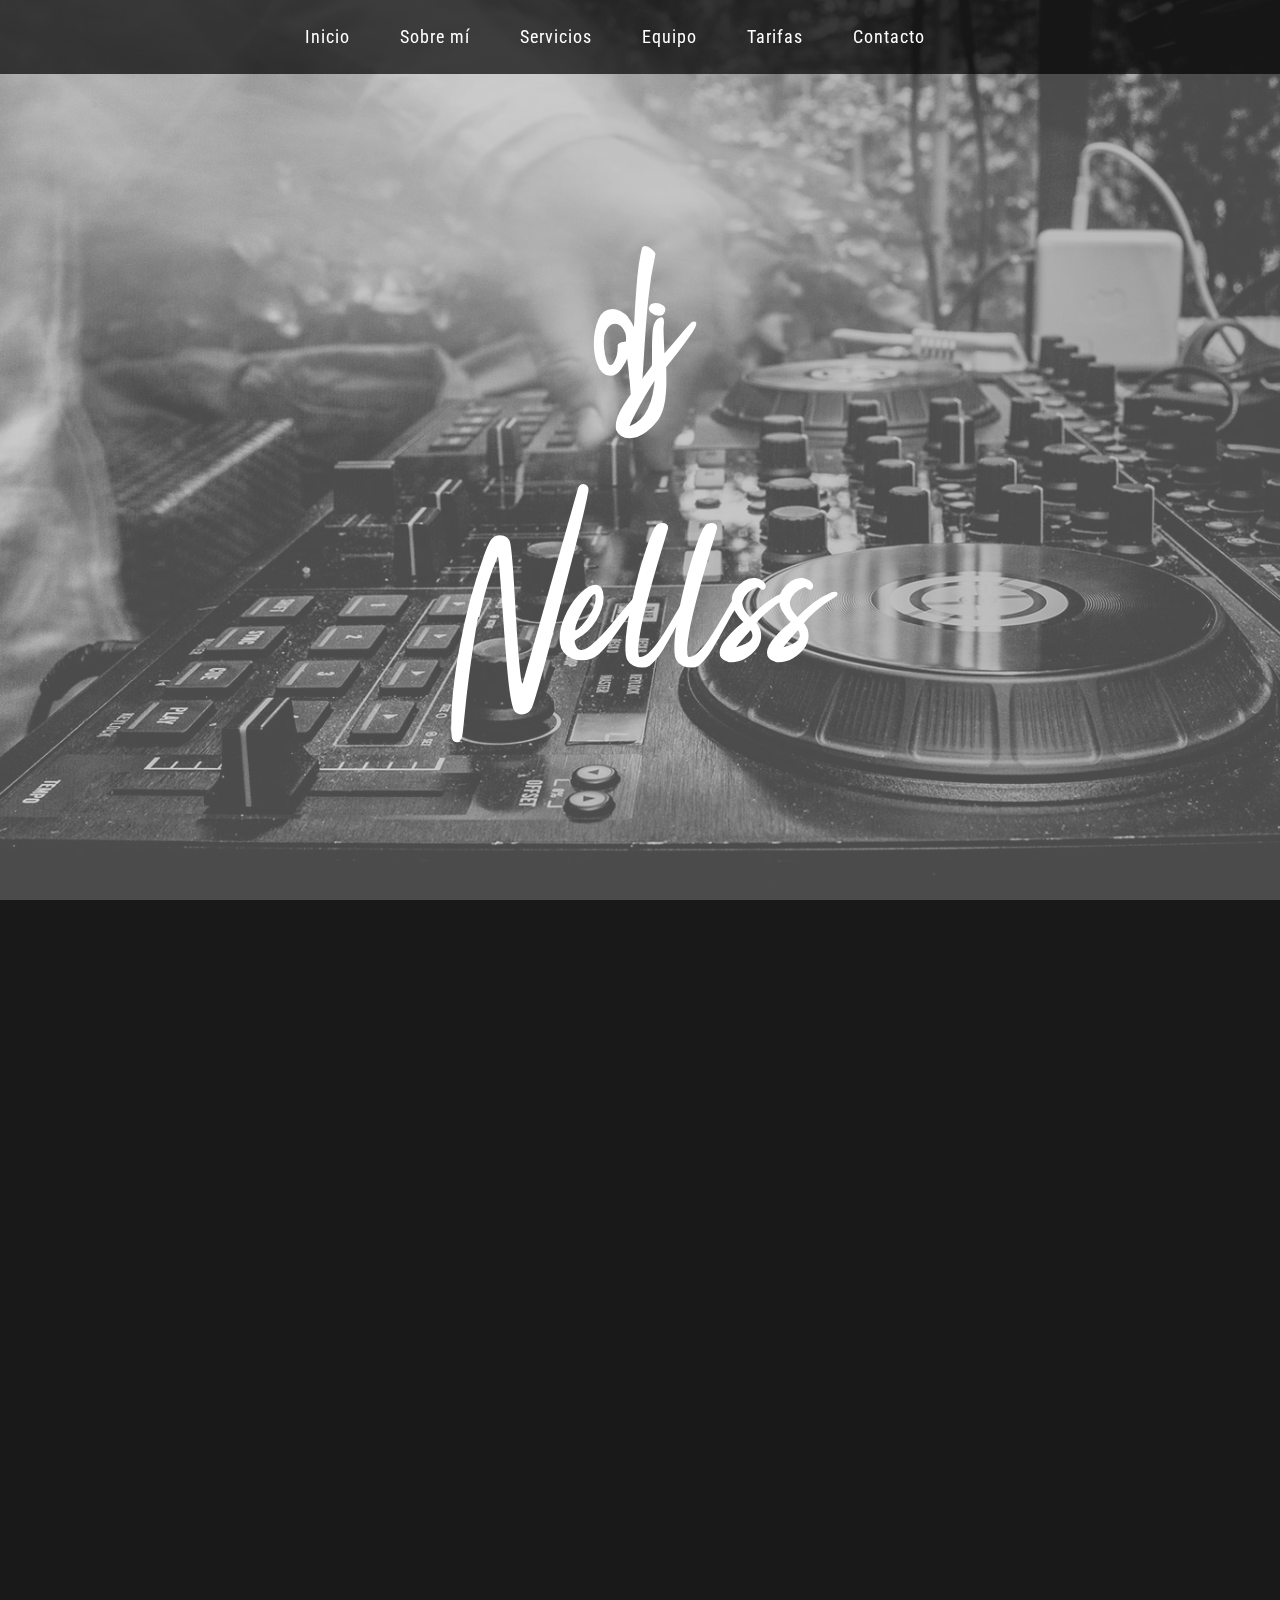
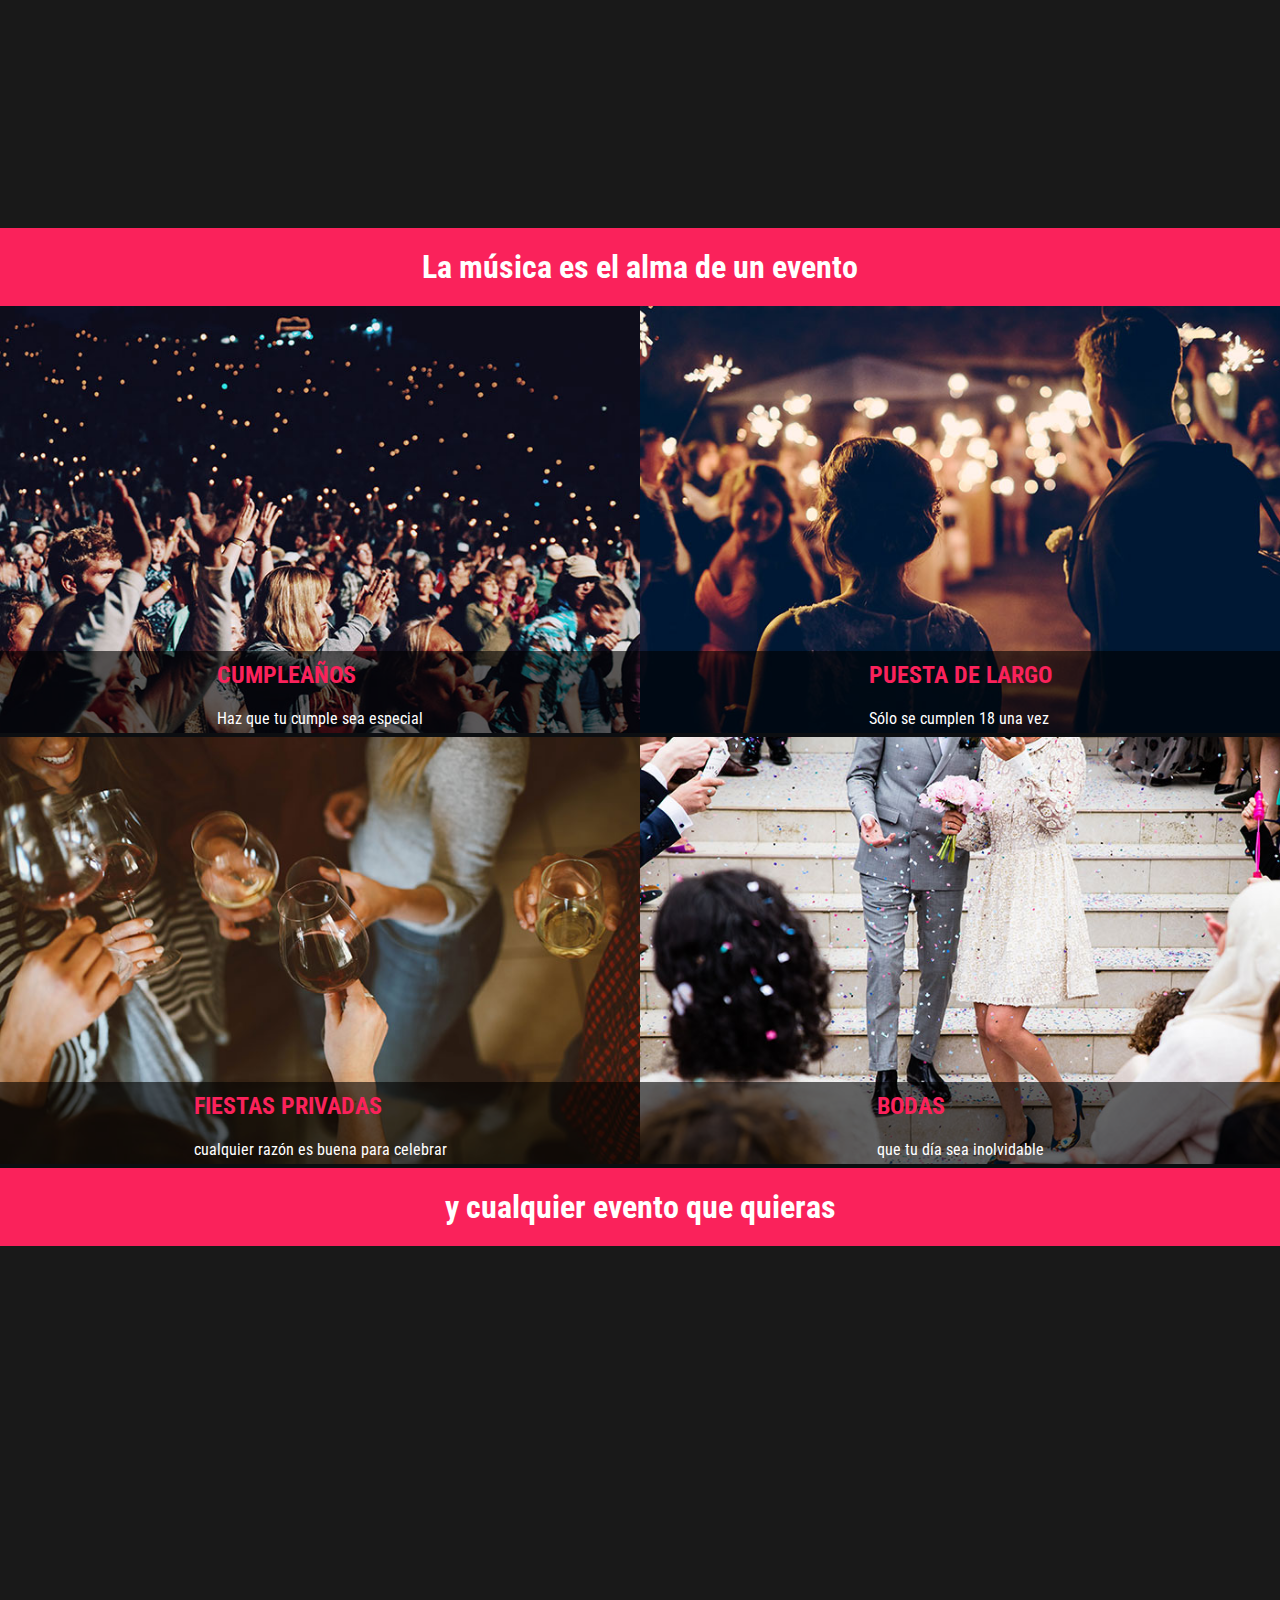
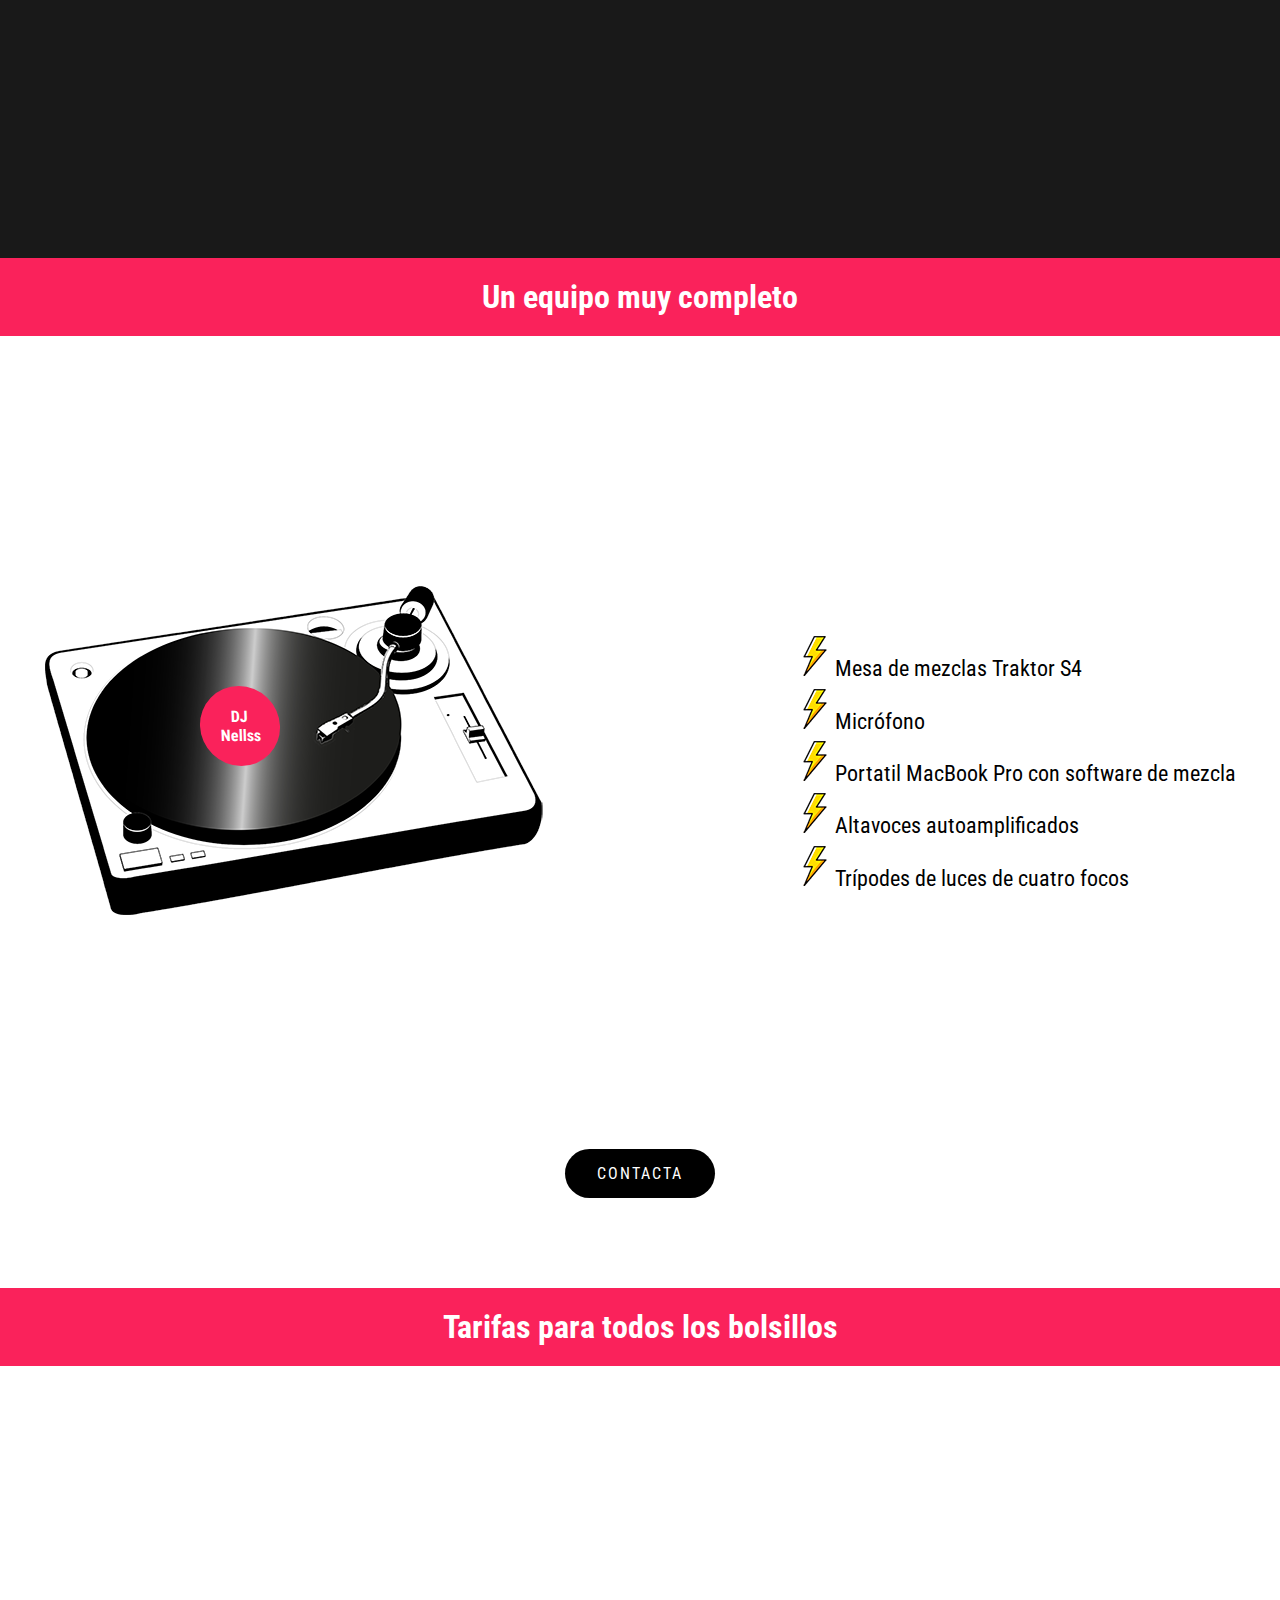
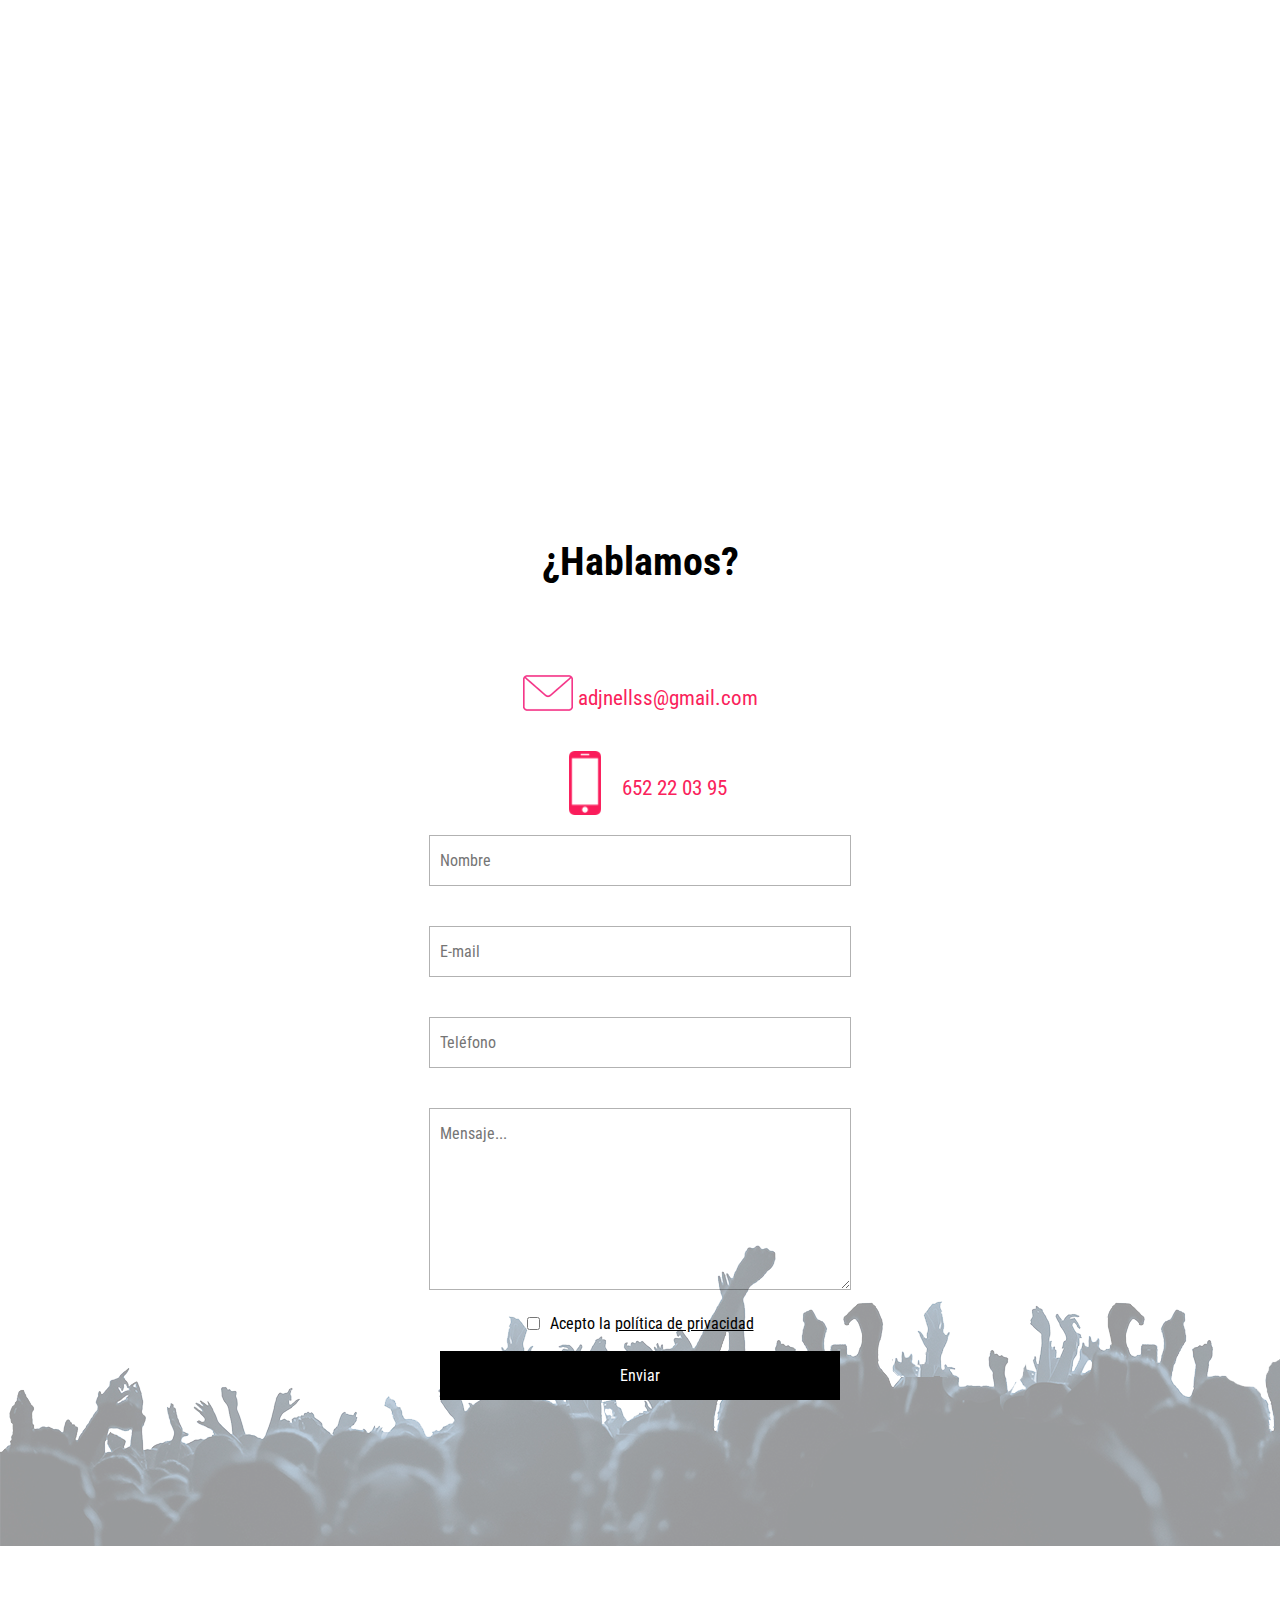
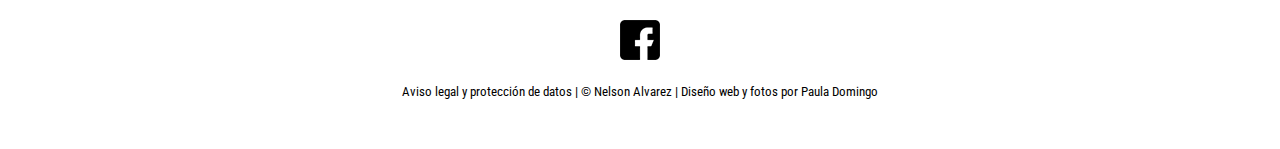
<file: index.html>
<!DOCTYPE html>
<html lang="es">

  <head>
    <title>Nelson Alvarez DJ</title>
    <meta name="description" content="Nelson Alvarez DJ">

    <!-- Codificación -->
    <meta charset="UTF-8">

    <!-- Estilos -->
    <link type="text/css" rel="stylesheet" href="css/style.css">

    <!-- Responsive -->
    <meta name="viewport" content="width=device-width, initial-scale=1, user-scalable=yes">

    <!-- Robots -->
    <meta name="robots"  content="index,follow"> 

    <!--fuentes-->
    <link href="https://fonts.googleapis.com/css?family=Playfair+Display:400,700|Roboto:400|Roboto+Condensed:400,700|Anton:400|Montserrat:400" rel="stylesheet">    

     </head>

        <body>

                <header id="barra">

                        <nav>
     
                                <ul id="menu">

                                    <li><a href="#" class="desplazar" data-nivel="#inicio">Inicio</a></li>
                                    <li><a href="#" class="desplazar" data-nivel="#bio">Sobre mí</a></li>  
                                    <li><a href="#" class="desplazar" data-nivel="#servicios">Servicios</a></li>
                                    <li><a href="#" class="desplazar" data-nivel="#exito">Equipo</a></li>
                                    <li><a href="#" class="desplazar" data-nivel="#tarifas">Tarifas</a></li>
                                    <li><a href="#" class="desplazar" data-nivel="#contacto">Contacto</a></li>
                                    <li><img id="cerrar" src="img/iconos/cerrar.png"></li>
                            
                                </ul>

                                <div class="barras"><img src="img/iconos/menu.png"></div>
                    
                        </nav>



                </header>

                  <section id="inicio">

                      <div id="cabecera" class="centrar">

                          <svg version="1.1" id="letras" xmlns="http://www.w3.org/2000/svg" xmlns:xlink="http://www.w3.org/1999/xlink" x="0px" y="0px"
                                         viewBox="0 0 500 500" style="enable-background:new 0 0 500 500;" xml:space="preserve">
                                      <style type="text/css">
                                        .st0{fill:none;}
                                        .st1{fill:#fff;stroke:white;stroke-width:2;stroke-miterlimit:10;}
                                      </style>
                                      <g>
                                        <rect x="28" y="81" class="st0" width="446" height="362"/>
                                        <path class="st1" d="M247,205c-0.9,0-1.7-0.2-2.5-0.7c-0.8-0.4-1.2-0.9-1.3-1.4c-1-13.2-2.1-24.2-3.4-32.9
                                          c-1.3,3.8-3.2,7.6-5.9,11.5c-2.6,3.8-5.5,5.7-8.7,5.7c-2.1,0-4.1-0.9-5.9-2.6c-1.8-1.7-3.2-4.1-4.3-7.3c-1.6-4.7-2.5-10.1-2.5-16.3
                                          c0-7.1,1.3-13.5,3.8-19.5c2.3-5.3,5.8-7.9,10.6-7.9c2.1,0,4.3,0.6,6.5,1.7c2.2,1.1,4.1,2.5,5.6,4.2c2.6,3.2,4.7,6.9,6.2,11.3
                                          c0.6-1.3,1.1-6.9,1.5-17c0.8-12.2,1.5-22.3,2.3-30.1c0.8-7.9,2-15.1,3.6-21.6c0.3-0.8,0.8-1.1,1.5-1.1c1.4,0,3.1,0.8,5.1,2.4
                                          c2,1.6,2.9,2.8,2.6,3.7c-2.6,11.7-4.6,24.1-5.9,37.1c-1.3,13-2.5,28.7-3.6,47c-0.9,16-1.8,26.6-2.6,31.9
                                          C249.7,204.4,248.8,205,247,205z M225.3,180.2c1.5,0,3-1.3,4.3-3.8c2-3.4,3-7.9,2.8-13.6c0-0.3,0.4-0.6,1.2-1
                                          c0.8-0.4,1.4-0.7,1.8-0.7c2.5-0.5,3.8-0.8,3.8-0.9c0.1-0.8,0.2-1.8,0.2-3c0-3.9-1.1-7.1-3.2-9.6c-2.1-2.5-4.5-3.8-7.2-3.8
                                          c-1.8,0-3.4,0.6-5,1.9c-1.6,1.3-2.9,3.2-3.9,5.7c-0.9,2.1-1.3,4.9-1.3,8.3c0,3.5,0.4,7.2,1.1,10.9c0.8,3.7,1.6,6.3,2.5,7.7
                                          C223.5,179.5,224.4,180.2,225.3,180.2z"/>
                                        <path class="st1" d="M241.2,239.2c-2.5,0-4.7-0.6-6.4-1.7c-1.8-1.1-3-2.5-3.6-4.2c-0.3-0.6-0.4-1.7-0.4-3.2c0-4.7,2-10.2,6-16.5
                                          c4-6.4,9.5-14.1,16.4-23.2c4-5.2,6.5-8.5,7.4-10c0.3-0.5,0.4-2.1,0.4-4.7v-10.4c0-9.6,0.5-16,1.5-19.3c0.9-2.9,2.3-4.7,4.2-5.3
                                          c1.5-0.9,2.3-0.1,2.3,2.5c0,1-0.1,2-0.2,2.9c-0.1,0.9-0.2,1.9-0.2,2.9c0,3.3,0.3,10.9,0.9,22.9c2.6-2.9,7.2-8.1,13.6-15.7
                                          c6.5-7.8,10.1-11.8,10.6-11.9c0.5-0.4,1.2-0.4,2.1-0.2c1,0.8-0.9,4.6-5.9,11.6c-4.9,7-11.3,15.3-19.1,24.9
                                          c0.1,2.6,0.2,6.2,0.2,10.8c0,8.6-0.6,15.5-1.8,20.8c-1.2,5.3-2.9,9.5-5.2,12.7c-2.3,3.1-5.2,6.1-8.9,8.9
                                          C250.5,237.4,245.8,239.2,241.2,239.2z M263.5,188.5c0.1-0.5-1.5,2-5,7.6c-3.5,5.5-7,11.5-10.5,17.9c-3.5,6.4-5.9,11.2-7.2,14.6
                                          c-0.3,0.8-0.5,1.4-0.8,1.8c-0.3,0.4-0.4,0.8-0.4,1c0,0.1,0.1,0.2,0.2,0.2c0.1,0,1-0.3,2.6-0.9C255.2,225.6,262.2,211.6,263.5,188.5
                                          z M265.6,137.1c-2,0-3.9-0.7-5.6-2.2c-1.7-1.4-2.1-2.9-1.2-4.4c0.9-1.3,2.3-1.9,4.3-1.9c2,0,3.8,0.6,5.4,1.7c1.6,1.1,2,2.5,1.4,4
                                          C269.3,136.2,267.8,137.1,265.6,137.1z"/>
                                        <path class="st1" d="M100,491.8c-0.8,0.6-1.6,0.8-2.5,0.8c-0.9,0-1.6-0.3-2.3-0.9c-0.6-0.6-1-1.5-1.1-2.6c-0.3-4-0.4-7.6-0.4-10.6
                                          c0-17.4,2.3-38.9,7-64.6c4.7-25.7,11.4-50.9,20.2-75.6c2.1-5.8,4-10,5.5-12.5c1.5-2.5,3.8-3.8,7-3.8c0.6,0,1.6,0.1,2.8,0.4
                                          c2.1,0.6,3.7,2.1,4.5,4.5c1.3,4.8,2.7,22.1,4.3,51.8c1.3,21.8,2.4,38.4,3.5,49.9c1.1,11.5,2.3,17.2,3.7,17.2c0.6,0,1.2-1.2,1.7-3.6
                                          l45.5-160.3c0.8-1.6,1.8-2.5,3.2-2.5c1,0,1.9,0.3,2.6,1c0.7,0.7,1,1.5,0.9,2.4c-0.4,4.5-4.1,20.7-11.1,48.5
                                          c-7,27.8-14.3,55.8-21.9,84.2c-7.6,28.3-12.3,44.6-14.1,48.8c-0.8,1.6-1.8,2.9-3.2,3.8c-1.4,0.9-2.8,1.3-4.3,1.3
                                          c-1.3,0-2.4-0.3-3.4-0.9c-1-0.6-1.8-1.3-2.3-2.2c-1.9-4.3-3.5-13.6-4.9-27.9c-1.4-14.3-2.9-33.2-4.5-56.6
                                          c-1.3-17.3-2.2-29.5-2.9-36.7c-0.7-7.2-1.4-10-2.2-8.3c-8.1,17.9-14.1,38.9-18.1,62.9c-4,24.1-7.3,49.1-9.8,75.2
                                          c-0.8,8.3-1.3,13-1.7,14.2S100.7,491.2,100,491.8z"/>
                                        <path class="st1" d="M201.3,424.2c-4.8,0-8.9-1.5-12.3-4.4c-3.4-3-5.1-7.2-5.1-12.8c0-5.4,1.4-11.3,4.2-17.7
                                          c2.8-6.4,6.3-11.9,10.5-16.7c4.2-4.8,8.2-7.7,12-8.9c1-0.3,1.8-0.4,2.3-0.4c1.9,0,3.3,0.9,4.3,2.6c1,1.7,1.5,3.9,1.5,6.7
                                          c0,5.8-1.9,12-5.8,18.6c-3.8,6.6-9.2,11.8-16.2,15.4c-1.8,1-2.5,2.2-2.1,3.6c0.9,4.9,3,7.4,6.4,7.4c3.3,0,7.1-2.1,11.5-6.4
                                          c4.8-4.4,9.5-9.5,14.3-15.2c4.7-5.7,7.5-9,8.2-9.9c5.7-6.9,9.9-11.8,12.7-14.6c2.8-2.8,4.7-3.5,5.7-2.1c0.3,0.5,0.4,0.8,0.4,0.9
                                          c0,0.5-0.6,1.4-1.9,2.6c-4.7,5.2-8.9,10.4-12.8,15.7c-3.8,5.3-6.1,8.4-6.7,9.4c-3.8,5.4-6.9,9.7-9.5,12.9c-2.5,3.2-5.1,5.9-7.7,8.3
                                          C211.4,422.6,206.7,424.2,201.3,424.2z M202.1,397.1c3.1-3.2,6-7.1,8.4-11.8c2.5-4.7,3.6-8.9,3.5-12.9c-0.1-2.3-0.7-3.4-1.7-3.4
                                          c-1.5,0-3.6,2.1-6.3,6.2c-2.7,4.2-5.2,8.8-7.5,13.8c-2.3,5-3.4,8.6-3.4,10.6c0,0.8,0.2,1.3,0.6,1.5
                                          C196.8,401.7,198.9,400.3,202.1,397.1z"/>
                                        <path class="st1" d="M252,430.3c-2.4,0-4.7-0.5-7-1.5c-2.3-1-3.9-2.6-4.9-4.7c-0.9-1.9-1.3-5-1.3-9.5c0-9.1,1.8-21.7,5.3-37.8
                                          c3.5-16.1,7.5-30.8,11.9-44c4.4-13.2,7.7-20.1,9.8-20.6c1.3-0.2,2.1-0.4,2.6-0.4c1.4,0,2.5,0.3,3.2,0.9c0.8,0.6,1,1.5,0.8,2.5
                                          l-2.8,9.6c-14.7,48-22.1,78.7-22.1,92c0,2.8,0.3,4.7,0.8,5.9c0.6,0.6,1.3,0.9,1.9,0.9c5.9,0,14-8.9,24.4-26.6
                                          c10.3-17.7,15.7-26.9,16.1-27.5c0.4-0.5,0.8-0.8,1.3-0.8c0.6,0,1.1,0.3,1.5,0.8c0.4,0.5,0.4,1.1,0.2,1.9c-0.4,1.1-2,3.9-4.7,8.3
                                          l-5.7,9.6c-0.3,0.4-1.6,2.8-4,7.4c-4.3,7.9-8,14.5-11.2,19.7c-3.2,5.2-6.7,9.3-10.5,12.5C256,429.8,254.2,430.3,252,430.3z"/>
                                        <path class="st1" d="M292.8,430.3c-2.4,0-4.7-0.5-7-1.5c-2.3-1-3.9-2.6-4.9-4.7c-0.9-1.9-1.3-5-1.3-9.5c0-9.1,1.8-21.7,5.3-37.8
                                          c3.5-16.1,7.5-30.8,11.9-44c4.4-13.2,7.7-20.1,9.8-20.6c1.3-0.2,2.1-0.4,2.6-0.4c1.4,0,2.5,0.3,3.2,0.9c0.8,0.6,1,1.5,0.8,2.5
                                          l-2.8,9.6c-14.7,48-22.1,78.7-22.1,92c0,2.8,0.3,4.7,0.8,5.9c0.6,0.6,1.3,0.9,1.9,0.9c5.9,0,14-8.9,24.4-26.6
                                          c10.3-17.7,15.7-26.9,16.1-27.5c0.4-0.5,0.8-0.8,1.3-0.8c0.6,0,1.1,0.3,1.5,0.8c0.4,0.5,0.4,1.1,0.2,1.9c-0.4,1.1-2,3.9-4.7,8.3
                                          l-5.7,9.6c-0.3,0.4-1.6,2.8-4,7.4c-4.3,7.9-8,14.5-11.2,19.7c-3.2,5.2-6.7,9.3-10.5,12.5C296.9,429.8,295,430.3,292.8,430.3z"/>
                                        <path class="st1" d="M317.3,418.7c0-3.4,2.2-7.6,6.6-12.5c4.5-4.9,8-8.3,10.3-10c2.3-1.8,3.4-2.7,3.3-2.8c-2.6-2.5-5-5.4-7-8.8
                                          c-2-3.3-3-6.6-3-9.9c0-2.6,0.8-5.2,2.5-7.7c5-6.9,10.4-10,16.1-9.3c1.8,0.3,3.5,0.9,5.1,1.9c1.6,1,2.5,2.3,2.6,3.8v0.2
                                          c0,0.6-0.2,1.1-0.6,1.4c-0.4,0.3-0.8,0.5-1.1,0.5c-0.5,0-1.1-0.3-1.7-0.9c-0.6-0.6-1.2-1-1.7-1.2c-0.5-0.3-1.2-0.2-2.1,0.2
                                          c-6.3,2.5-10.3,6.4-11.9,11.7c-0.3,1-0.4,1.8-0.4,2.3c0,2.1,0.7,4.3,2,6.3c1.3,2.1,3.1,4.3,5.4,6.7c4.2-4.4,8.8-8.6,13.9-12.5
                                          c5.1-3.9,10-6.7,14.6-8.5l2.3-0.4c1.1,0,1.7,0.3,1.7,0.8c0,0.6-0.8,1.4-2.5,2.3c-5.5,3.2-10.6,6.7-15,10.6
                                          c-4.5,3.9-8.1,7.6-10.9,11.2c2.8,3.2,4.2,6.6,4.2,10.4c0,3.7-1.2,7.1-3.6,10.4c-2.4,3.3-5.5,5.9-9.2,7.9c-3.7,2-7.3,3-10.9,3
                                          c-1.3,0-2.2-0.1-2.8-0.2C319.4,424.4,317.3,422.1,317.3,418.7z M344.7,404.4c0-2.1-0.8-4.2-2.5-6c-0.1,0.3-1.8,2.3-5.1,6
                                          c-3.5,4-6,7-7.5,8.9c-1.5,1.9-1.5,2.6-0.1,2.3C339.7,413,344.7,409.3,344.7,404.4z"/>
                                        <path class="st1" d="M356.8,418.7c0-3.4,2.2-7.6,6.6-12.5c4.5-4.9,8-8.3,10.3-10c2.3-1.8,3.4-2.7,3.3-2.8c-2.6-2.5-5-5.4-7-8.8
                                          c-2-3.3-3-6.6-3-9.9c0-2.6,0.8-5.2,2.5-7.7c5-6.9,10.4-10,16.1-9.3c1.8,0.3,3.5,0.9,5.1,1.9c1.6,1,2.5,2.3,2.6,3.8v0.2
                                          c0,0.6-0.2,1.1-0.6,1.4c-0.4,0.3-0.8,0.5-1.1,0.5c-0.5,0-1.1-0.3-1.7-0.9c-0.6-0.6-1.2-1-1.7-1.2c-0.5-0.3-1.2-0.2-2.1,0.2
                                          c-6.3,2.5-10.3,6.4-11.9,11.7c-0.3,1-0.4,1.8-0.4,2.3c0,2.1,0.7,4.3,2,6.3c1.3,2.1,3.1,4.3,5.4,6.7c4.2-4.4,8.8-8.6,13.9-12.5
                                          c5.1-3.9,10-6.7,14.6-8.5l2.3-0.4c1.1,0,1.7,0.3,1.7,0.8c0,0.6-0.8,1.4-2.5,2.3c-5.5,3.2-10.6,6.7-15,10.6
                                          c-4.5,3.9-8.1,7.6-10.9,11.2c2.8,3.2,4.2,6.6,4.2,10.4c0,3.7-1.2,7.1-3.6,10.4c-2.4,3.3-5.5,5.9-9.2,7.9c-3.7,2-7.3,3-10.9,3
                                          c-1.3,0-2.2-0.1-2.8-0.2C358.9,424.4,356.8,422.1,356.8,418.7z M384.2,404.4c0-2.1-0.8-4.2-2.5-6c-0.1,0.3-1.8,2.3-5.1,6
                                          c-3.5,4-6,7-7.5,8.9c-1.5,1.9-1.5,2.6-0.1,2.3C379.2,413,384.2,409.3,384.2,404.4z"/>
                                      </g>
                                      </svg>

                       </div>

                  </section>

                  <section id="bio" class="columna">

                    <div class="columna paddingExterior">

                      <div>

                        <img src="img/estructural/dibujo.jpg" alt="dibujo Nelson contratar DJ" class="bioVisible redonda">

                      </div>

                      <div class="columna">

                      <header>

                        <h3 class="bioVisible">¿Por qué contratar un DJ?</h3>  

                      </header>

                      <hr class="bioVisible">

                    </div>

                      <div class="bioVisible parrafoDividido">


                        <p id="firstParagraph"><span>"Sin música, la vida sería un error". </span> La música es capaz de cambiar tu estado de ánimo, y es por eso que no se debe dejar en manos de cualquiera. Llevo 17 años pinchando música en todo tipo de eventos, cuidando al detalle  cada tema, para que tu evento sea un éxito rotundo. Dispongo de una gran variedad musical: 80's, 90's, movida madrileña, pop rock español e inglés, latino, funk, disco, tech house, house, techno, y cualquier estilo que quieras.
                        </p>



                      </div>

                    </div>

                  </section>

                  <section id="galeria">

                        <div class="expandir">
                          
                            <header>
                                
                                <h5>La música es el alma de un evento</h5>

                            </header>

                        </div>


                    <div>
                    
                      
                        <div class="centrar convertirColumna">

                          <div class="btn03">
                            
                              <picture>

                                      <source media="(max-width: 799px)" srcset="img/estructural/djcumple400px.jpg">

                                      <source media="(min-width: 800px)" srcset="img/estructural/djcumple.jpg">

                                      <img src="img/estructural/djcumple.jpg" alt="dj para cumpleaños privadas">

                              </picture>

                            <div class="ovrly"></div>

                            <div class="buttons">
                              
                                <h3>Cumpleaños</h3>

                                <p>Haz que tu cumple sea especial</p>

                            </div>

                          </div>

                          <div class="btn03">
                            
                            <picture>

                                      <source media="(max-width: 799px)" srcset="img/estructural/djpuestalargo400px.jpg">

                                      <source media="(min-width: 800px)" srcset="img/estructural/djpuestalargo.jpg">

                                      <img src="img/estructural/djpuestalargo.jpg" alt="dj para puesta de largo">

                              </picture>

                            <div class="ovrly"></div>

                            <div class="buttons">
                              
                                <h3>Puesta de largo</h3>

                                <p>Sólo se cumplen 18 una vez</p>

                            </div>

                          </div>
                          

                        </div>

                        <div class="centrar convertirColumna">

                          <div class="btn03">
                            
                            <picture>

                                      <source media="(max-width: 799px)" srcset="img/estructural/djjubilacion400px.jpg">

                                      <source media="(min-width: 800px)" srcset="img/estructural/djjubilacion.jpg">

                                      <img src="img/estructural/djjubilacion.jpg" alt="dj fiestas privadas">

                              </picture>

                            <div class="ovrly"></div>

                            <div class="buttons">
                              
                                <h3>fiestas privadas</h3>

                                <p>cualquier razón es buena para celebrar</p>

                            </div>

                          </div>

                          <div class="btn03">
                            
                            <picture>

                                      <source media="(max-width: 799px)" srcset="img/estructural/djbodas400px.jpg">

                                      <source media="(min-width: 800px)" srcset="img/estructural/djbodas.jpg">

                                      <img src="img/estructural/djbodas.jpg" alt="dj bodas">

                              </picture>

                            <div class="ovrly"></div>

                            <div class="buttons">
                              
                                <h3>bodas</h3>

                                <p>que tu día sea inolvidable</p>

                            </div>

                          </div>
                          

                        </div>

       
                  </section>

                  

                  <section id="servicios">

                    <div class="centrar expandir">

                      <h5>y cualquier evento que quieras</h5>

                    </div>

                        <div class="reducido columna">

                                <div class="centrar fila">

                                  <div>
                                    
                                    <picture>

                                      <source media="(min-width: 960px)" srcset="img/estructural/manoCuadrada.jpg">

                                      <source media="(max-width: 700px)" srcset="img/estructural/manoCuadrada400px.jpg">

                                      <img src="img/estructural/manoCuadrada.jpg" alt="foto mano dj Madrid" class="serviciosVisible">

                                    </picture>

                                  </div>

                                  <div class="descripcion columna">

                                    <div class="tituloIncrustado">

                                      <header>
                                        
                                        <h2 class="fadeheaderLeft">Eventos <span>redondos</span></h2>

                                      </header>

                                    </div>

                                    

                                  </div>

                                  <div><p class="moverparrafoIzquierda fadeheaderRight">Hago todo tipo de eventos, y si no tienes lugar donde celebrarlo, lo encuentro.</p></div>
          
                                </div>

                                <div class="centrar fila">

                                  <div class="descripcion columna">

                                    <div class="tituloIncrustado">

                                    <header>
                                      
                                      <h2 class="fadeheaderRight">Variedad <span>musical</span></h2>

                                    </header>

                                    </div>

                                  
                                    
                        
                                  </div>

                                  <div><p id="moverparrafoDerecha" class="fadeheaderLeft">Cuento con una gran variedad de música para todos los gustos.</p></div>

                                  <div class="moverDerecha">

                                     <picture>

                                      <source media="(min-width: 960px)" srcset="img/estructural/mesaCuadrada.jpg">

                                      <source media="(max-width: 700px)" srcset="img/estructural/mesaCuadrada400px.jpg">

                                      <img src="img/estructural/mesaCuadrada.jpg" alt="dj todo tipo de música" class="serviciosVisible">

                                    </picture>
                                    
                                  </div>
                                  

                                </div>

                                <div class="centrar fila">

                                  <div>

                                    <picture>

                                      

                                      <source media="(min-width: 960px)" srcset="img/estructural/nelsonCuadrada.jpg">

                                      <source media="(max-width: 700px)" srcset="img/estructural/nelsonCuadrada400px.jpg">

                                      <img src="img/estructural/nelsonCuadrada.jpg" alt="de para todo tipo de eventos"  class="serviciosVisible">

                                    </picture>
                                    
                                  </div>

                                  <div class="descripcion columna">

                                    <div class="tituloIncrustado">

                                        <header>
                                          
                                          <h2 class="fadeheaderLeft">Flexibilidad</h2>

                                        </header>

                                    </div>

                                  </div> 

                                  <div><p class="moverparrafoIzquierda fadeheaderRight">Si necesitas cualquier extra para tu evento, no dudes en consultar.</p></div>                    

                                </div>

                            </div>

                  </section>


                  <article id="exito" class="columna">

                    <div class="expandir">
                      
                      <h5>Un equipo muy completo</h5>


                    </div>

                    <div class="centrar wrapperTocadiscos">

                          <div id="tocadiscos">
                            
                                <div>

                                  <img src="img/estructural/tocadiscos.png" alt="equipo dj Madrid">

                                </div>

                                <div class="discoInterior">

                                  <div class="rojo centrar">

                                      <h6>DJ <br>Nellss</h6>

                                  </div>

                                </div>

                          </div>

                              <div class="negro">
                 
                                  <ul>

                                    <li>
                                     
                                     <p>Mesa de mezclas Traktor S4</p>

                                    </li>

                                    <li>

                                      <p>Micrófono</p>
                                      
                                    </li>

                                    <li>

                                      <p>Portatil MacBook Pro con software de mezcla</p>
                                      
                                    </li>

                                    <li>

                                      <p>Altavoces autoamplificados</p>
                                      
                                    </li>

                                    <li>

                                      <p>Trípodes de luces de cuatro focos</p>
                                      
                                    </li>
                                    
                                  </ul>

                              </div>

                      </div>

                    <div class="boton bajar" data-nivel="#contacto">
                      
                      <p>contacta</p>

                    </div>



                  </article>

                  <section id="tarifas">

                    <div class="expandir centrar">
                      
                        <h5>Tarifas para todos los bolsillos</h5>

                    </div>

                    <div class="strecht">

                      <div class="precio precioVisible">

                      <div>

                        <header>
                            
                            <h2>discoteca basica</h2>

                        </header>

                      </div>

                      <div class="interiorPrecio">

                         <p class="paddingIzquierdo">Si ya dispones de equipo de sonido<br>
                          y sólo necesitas un DJ para tu evento<br>
                        consigue el mejor precio.<br>
                      El precio incluye 5 horas de sesión.</p>

                        </div>

                        <div class="centrar precioColor uno">

                          <p >200 euros</p>

                        </div>

                        

                    </div>

                    <div class="precio precioVisible">

                      <div>

                        <header>
                            
                            <h2>discoteca movil</h2>

                        </header>

                      </div>

                      <div class="interiorPrecio">

                          <ul>
                            <li>
                           
                            <p>Alquiler de equipo</p>

                            </li>

                          <li>
                           
                           <p>1 Mesa de mezclas Traktor S4</p>

                          </li>

                          <li>

                            <p>Portatil MacBook Pro</p>
                            
                          </li>

                          <li>

                            <p>2 Altavoces autoamplificados</p>
                            
                          </li>

                          <li>

                            <p>1 juego de luces con cuatro focos</p>
                            
                          </li>

                           <li>

                            <p>Transporte (100kms), montaje, desmontaje</p>
                            
                          </li>

                           <li>

                            <p>Sesión DJ de 3 horas</p>
                            
                          </li>
                          
                        </ul>

                        </div>

                        <div class="centrar precioColor dos">

                          <p >345 euros</p>

                        </div>

                        

                    </div>



                    <div class="precio precioVisible">

                     <div>
                      
                        <header>
                            
                            <h2>discoteca <span>premium</span></h2>

                        </header>

                      </div>

                       <div class="interiorPrecio">

                          <ul>

                            <li>
                           
                            <p>Alquiler de equipo</p>

                            </li>

                          <li>
                           
                           <p>1 Mesa de mezclas Traktor S4</p>

                          </li>

                          <li>

                            <p>Portatil MacBook Pro</p>
                            
                          </li>

                          <li>

                            <p>2 Altavoces autoamplificados o más</p>
                            
                          </li>

                          
                          <li>

                            <p>2 Trípodes de luces de cuatro focos</p>
                            
                          </li>

                           <li>

                            <p>Transporte en la Comunidad de Madrid,<br> montaje, desmontaje</p>
                            
                          </li>

                           <li>

                            <p>Sesión DJ sin límite horario</p>
                            
                          </li>
                          
                        </ul>

                         </div>

                        <div class="centrar precioColor tres">

                          <p>645 euros</p>

                        </div>

                       

                    </div>
                    

                    </div>



                  </section>
                    
                    

                  <section id="contacto">

                          <div class="columna">

                            <header>
                              
                                <h3>¿Hablamos?</h3>

                            </header>

                      

                                <div class="centrar">

                                  <img src="img/iconos/mail.png" alt="sobre decorativo" id="imagenEmail">

                                  <a href="mailto:adjnellss@gmail.com" class="contactar"><p>adjnellss@gmail.com</p></a>

                                </div>

                          </div>


                          <div class="centrar">

                            <img src="img/iconos/phone.png" alt="sobre decorativo" id="mobile">

                            <a href="tel:652 22 03 95" class="contactar"><p>652 22 03 95</p></a></div>       
                 
                          </div>

                    

                          <div class="columna" id="altura">

                          <div class="columna">

                            <form method="post" id="formulario" action="enviatres.php" onsubmit="return validacion()">
                        
                               <input type="text" name="nombre" placeholder="Nombre" id="campoNombre">

                              <br>

                              <input type="text" name="email" placeholder="E-mail" id="campoEmail">

                              <br>

                              <input type="text" name="telefono" placeholder="Teléfono" id="campoTelefono">

                              <br>

                              <textarea name="mensaje" placeholder="Mensaje..." id="campoMensaje"></textarea>

                               <br>

                              <div class="centrar">

                              <input type="checkbox" id="aprobar" name="aceptar">

                              <label for="aceptar">Acepto la <a id="checkPolitica" href="politica/politicadatos.html" target="_blank">política de privacidad</a></label>

                              </div>

                               <br>

                              <input type="submit" id="submit" name="submit" class="botonDos" value="Enviar">

                              

                        
                            </form>

                        </div>
                        
                        <div id="publico">

                        <img  src="img/estructural/publicoAzul.png">

                        </div>

                    </div>
             
                  </section>

                  <footer class="columna">

                    <div id="facebook">
                       
                       <a href="https://www.facebook.com/djnellss/" target="_blank"><img src="img/iconos/facebook.png"></a>

                    </div>

                        <div>

                           <div class="columna">

                            <div id="politica"><small><a href="politica/politicadatos.html" target="_blank"><p>Aviso legal y protección de datos</a> | &#169; Nelson Alvarez | Diseño web y fotos por Paula Domingo</p></small></div>

                          
                        </div>

                        
            
                  </footer>

                  <div id="alerta">
                      <div id="mensaje"><p>Espacio para mensajes</p></div>
                  </div>


      </body>

        <script type="text/javascript" src="js/jquery-3.2.1.min.js"></script>
        <script type="text/javascript" src="js/jquery-ui.min.js"></script>
        <script type="text/javascript" src="js/jquery.js"></script>
        <script type="text/javascript" src="js/jquery.splitflap.js"></script>
        <script type="text/javascript" src="js/scripts.js"></script>


        </body>

    </html>
</file>
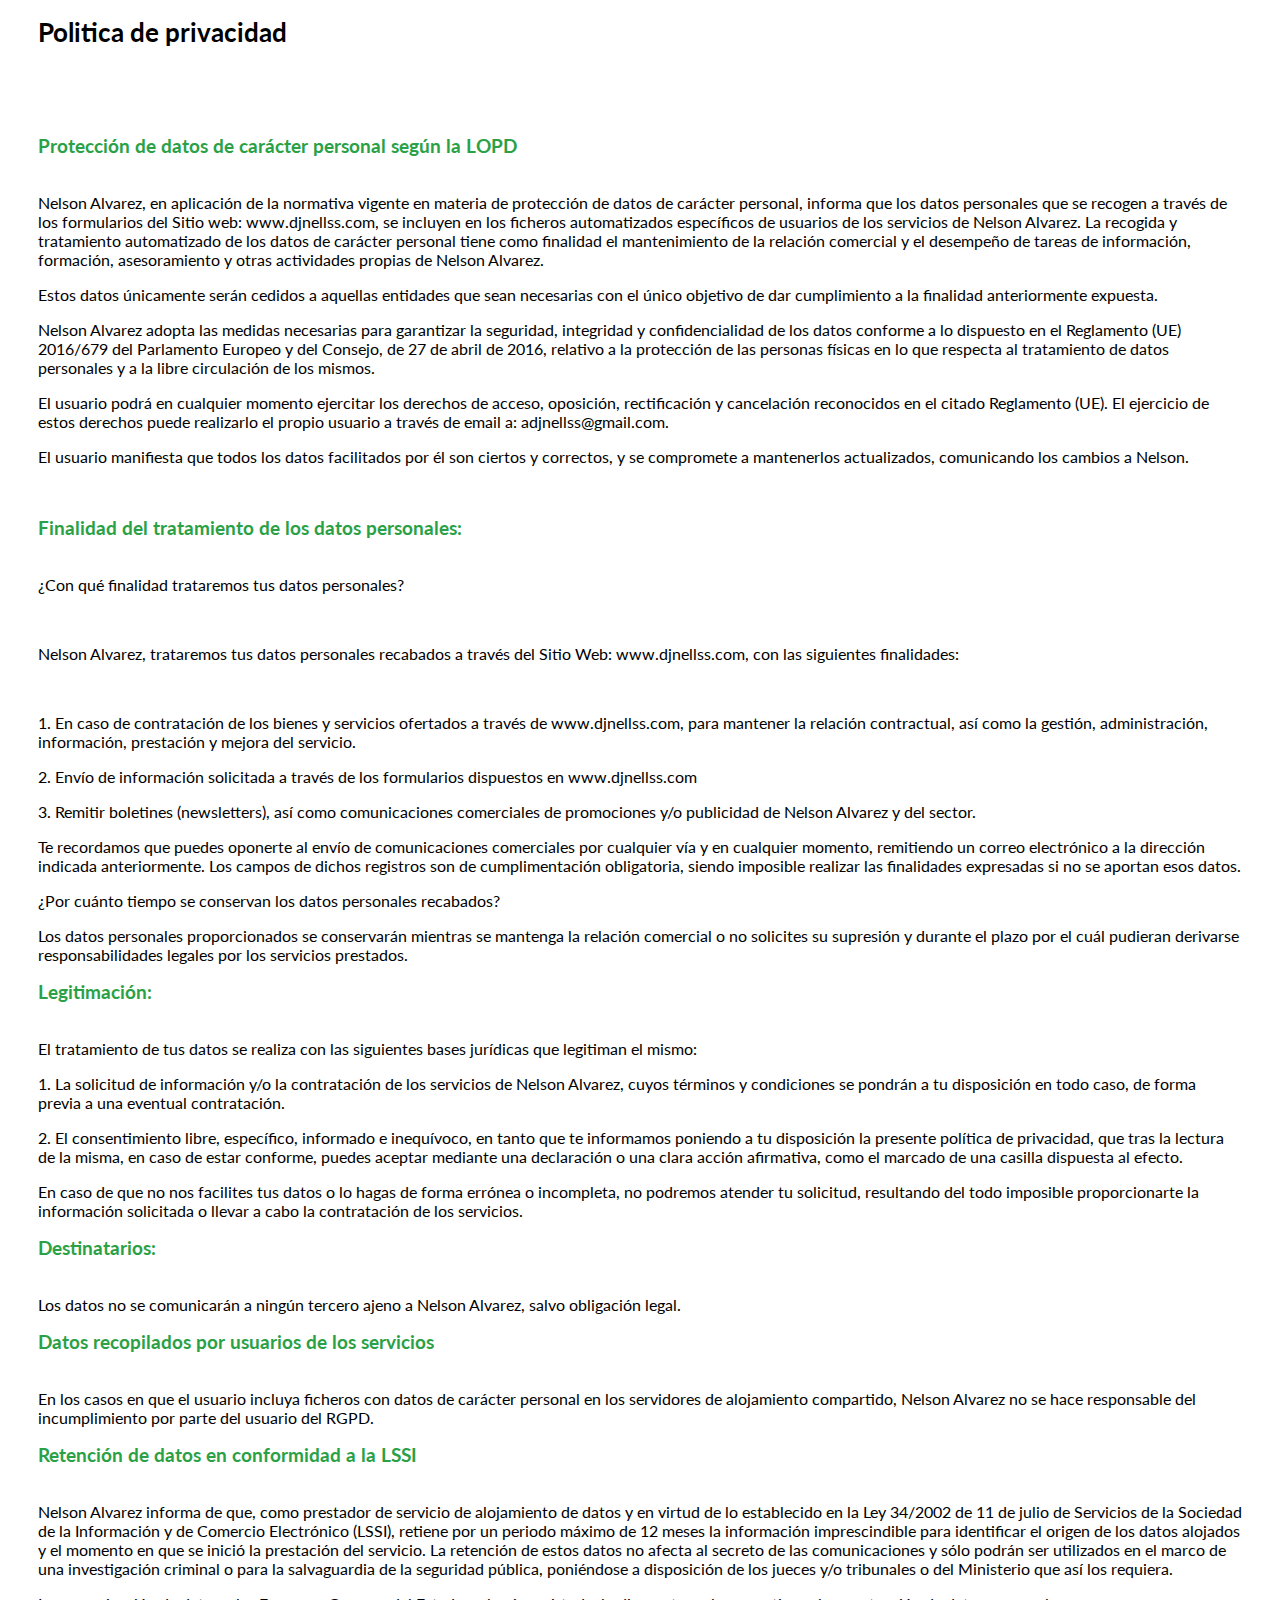
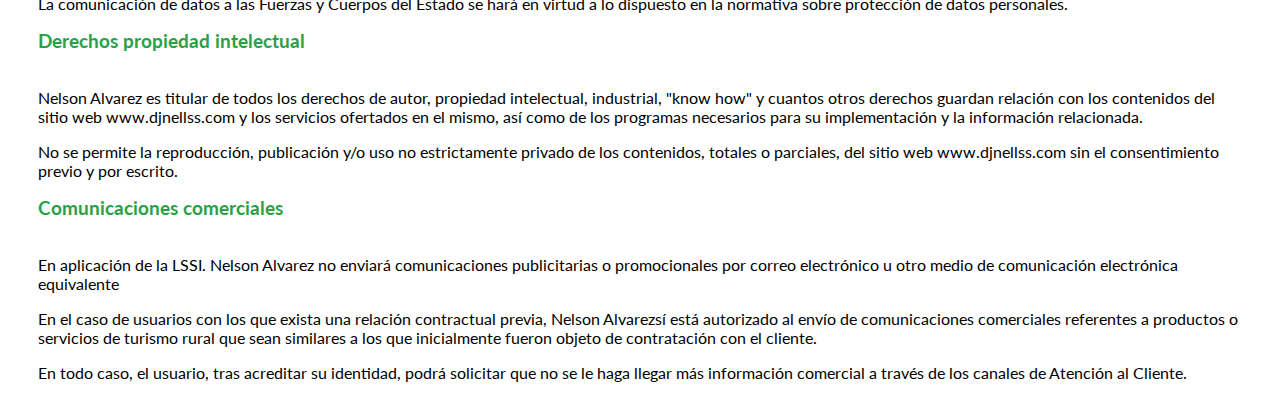
<file: politica/politicadatos.html>
<!DOCTYPE html>
<html lang="es">



<head>
    <title> Politica de privacidad</title>
    <meta name="description" content="Una gelaría del entorno">

    <!-- Codificación -->
    <meta charset="UTF-8">

    <!-- Responsive -->
    <meta name="viewport" content="width=device-width, initial-scale=1, user-scalable=yes">

    <link href="https://fonts.googleapis.com/css?family=Lato:400,700" rel="stylesheet"> 

    <!-- Robots -->
    <meta name="robots"  content="index,follow"> 

	    <style type="text/css">

	    p, h1, h2 {

	    	font-family: 'Lato', sans-serif;
	    	padding-left: 30px;
	    	padding-right: 30px;
	    }


	    p {
	    	
	    	font-size: 1em;
	    	
	    }

	    h1 {

	    	font-size: 1.6em;
	    	padding-bottom: 70px;
	    }

	    h2 {

	    	font-size: 1.2em;
	    	color: #2aa146;
	    	padding-bottom: 20px;

	    }

	    </style>
	  

</head>

<body>

	<header>
		
		<h1>Politica de privacidad</h1>

	</header>

	<h2>Protección de datos de carácter personal según la LOPD</h2>

			<p>Nelson Alvarez, en aplicación de la normativa vigente en materia de protección de datos de carácter
		personal, informa que los datos personales que se recogen a través de los formularios del Sitio web: www.djnellss.com, se incluyen en los ficheros automatizados específicos de usuarios de los servicios
		de Nelson Alvarez.
		La recogida y tratamiento automatizado de los datos de carácter personal tiene como finalidad el mantenimiento de la
		relación comercial y el desempeño de tareas de información, formación, asesoramiento y otras actividades propias de
		Nelson Alvarez.</p>
		<p>Estos datos únicamente serán cedidos a aquellas entidades que sean necesarias con el único objetivo de dar
		cumplimiento a la finalidad anteriormente expuesta.</p>
		<p>Nelson Alvarez adopta las medidas necesarias para garantizar la seguridad, integridad y
		confidencialidad de los datos conforme a lo dispuesto en el Reglamento (UE) 2016/679 del Parlamento Europeo y del
		Consejo, de 27 de abril de 2016, relativo a la protección de las personas físicas en lo que respecta al tratamiento de datos
		personales y a la libre circulación de los mismos.</p>
		<p>El usuario podrá en cualquier momento ejercitar los derechos de acceso, oposición, rectificación y cancelación
		reconocidos en el citado Reglamento (UE). El ejercicio de estos derechos puede realizarlo el propio usuario a través de
		email a: adjnellss@gmail.com. </p>
		<p>El usuario manifiesta que todos los datos facilitados por él son ciertos y correctos, y se compromete a mantenerlos
		actualizados, comunicando los cambios a Nelson.</p><br>

		<h2>Finalidad del tratamiento de los datos personales:</h2>

		<p>¿Con qué finalidad trataremos tus datos personales?</p><br>

		<p>Nelson Alvarez, trataremos tus datos personales recabados a través del Sitio Web:
		www.djnellss.com, con las siguientes finalidades:</p><br>

		<p>1. En caso de contratación de los bienes y servicios ofertados a través de www.djnellss.com, para
		mantener la relación contractual, así como la gestión, administración, información, prestación y mejora del
		servicio.</p>
		<p>2. Envío de información solicitada a través de los formularios dispuestos en www.djnellss.com</p>
		<p>3. Remitir boletines (newsletters), así como comunicaciones comerciales de promociones y/o publicidad de
		Nelson Alvarez y del sector.</p>

		<p>Te recordamos que puedes oponerte al envío de comunicaciones comerciales por cualquier vía y en cualquier momento,
		remitiendo un correo electrónico a la dirección indicada anteriormente.
		Los campos de dichos registros son de cumplimentación obligatoria, siendo imposible realizar las finalidades expresadas si
		no se aportan esos datos.</p>

		<p>¿Por cuánto tiempo se conservan los datos personales recabados?</p>

		<p>Los datos personales proporcionados se conservarán mientras se mantenga la relación comercial o no solicites su
		supresión y durante el plazo por el cuál pudieran derivarse responsabilidades legales por los servicios prestados.</p>

		<h2>Legitimación:</h2>

		<p>El tratamiento de tus datos se realiza con las siguientes bases jurídicas que legitiman el mismo:</p>

		<p>1. La solicitud de información y/o la contratación de los servicios de Nelson Alvarez, cuyos
		términos y condiciones se pondrán a tu disposición en todo caso, de forma previa a una eventual contratación.</p>

		<p>2. El consentimiento libre, específico, informado e inequívoco, en tanto que te informamos poniendo a tu
		disposición la presente política de privacidad, que tras la lectura de la misma, en caso de estar conforme, puedes
		aceptar mediante una declaración o una clara acción afirmativa, como el marcado de una casilla dispuesta al
		efecto.	</p>

		<p>En caso de que no nos facilites tus datos o lo hagas de forma errónea o incompleta, no podremos atender tu solicitud,
		resultando del todo imposible proporcionarte la información solicitada o llevar a cabo la contratación de los servicios.</p>

		<h2>Destinatarios:</h2>

		<p>Los datos no se comunicarán a ningún tercero ajeno a Nelson Alvarez, salvo obligación legal.</p>

		<h2>Datos recopilados por usuarios de los servicios</h2>

		<p>En los casos en que el usuario incluya ficheros con datos de carácter personal en los servidores de alojamiento
		compartido, Nelson Alvarez no se hace responsable del incumplimiento por parte del
		usuario del RGPD.</p>

		<h2>Retención de datos en conformidad a la LSSI</h2>

		<p>Nelson Alvarez informa de que, como prestador de servicio de alojamiento de datos y en
		virtud de lo establecido en la Ley 34/2002 de 11 de julio de Servicios de la Sociedad de la Información y de Comercio
		Electrónico (LSSI), retiene por un periodo máximo de 12 meses la información imprescindible para identificar el origen de
		los datos alojados y el momento en que se inició la prestación del servicio. La retención de estos datos no afecta al
		secreto de las comunicaciones y sólo podrán ser utilizados en el marco de una 	investigación criminal o para la
		salvaguardia de la seguridad pública, poniéndose a disposición de los jueces y/o tribunales o del Ministerio que así los
		requiera.</p>

		<p>La comunicación de datos a las Fuerzas y Cuerpos del Estado se hará en virtud a lo dispuesto en la normativa sobre
		protección de datos personales.</p>

		<h2>Derechos propiedad intelectual</h2>

		<p>Nelson Alvarez es titular de todos los derechos de autor, propiedad intelectual, industrial,
		"know how" y cuantos otros derechos guardan relación con los contenidos del sitio web www.djnellss.com y los
		servicios ofertados en el mismo, así como de los programas necesarios para su implementación y la información
		relacionada.</p>

		<p>No se permite la reproducción, publicación y/o uso no estrictamente privado de los contenidos, totales o parciales, del
		sitio web www.djnellss.com sin el consentimiento previo y por escrito.</p>

		<h2>Comunicaciones comerciales</h2>

		<p>En aplicación de la LSSI. Nelson Alvarez no enviará comunicaciones publicitarias o promocionales
		por correo electrónico u otro medio de comunicación electrónica equivalente</p>

		<p>En el caso de usuarios con los que exista una relación contractual previa, Nelson Alvarezsí está
		autorizado al envío de comunicaciones comerciales referentes a productos o servicios de
		turismo rural que sean similares a los que inicialmente fueron objeto de contratación con el cliente.</p>

		<p>En todo caso, el usuario, tras acreditar su identidad, podrá solicitar que no se le haga llegar más información comercial a
		través de los canales de Atención al Cliente.</p>
		

			



		</body>
		</html>
</file>
<file: css/style.css>
* {
	
	margin: 0;
	padding: 0;
}

html, body {

	overflow-x: hidden;
}


.paddingExterior {

	padding-left: 250px;
	padding-right: 250px;
}

.centrar {

	display: flex;
	justify-content: center;
	align-items: center;

}


.columna {

	display: flex;
	justify-content: center;
	align-items: center;
	flex-direction: column;
}

.align-center {

	text-align: center;
}

.fila {

	display: flex;
	flex-flow: row nowrap;
}

hr {

    width: 70px;
    border-bottom: 3px solid var(--color-rojo);
    border-top: 0;
   	margin-top: 60px;
   	margin-bottom: 60px;


}

.boton {

	text-align: center;
	margin-top: 80px;
    padding: 15px;
    text-transform: uppercase;
    font-size: 1em;
    letter-spacing: 2px;
    width: 120px;
    text-align: center;
    background-color: black;
    font-family: 'Roboto', sans-serif;
    text-decoration: none;
    cursor: pointer;
    transition: all .4s ease-out;
    -webkit-transition: all .4s ease-out;
	-moz-transition: all .4s ease-out;
	-o-transition: all .4s ease-out;
	-ms-transition: all .4s ease-out;

    margin-bottom: 90px;
    color: white;
    border-radius: 30px;
}


.boton:hover {

	letter-spacing: 3px;
	background-color: rgba(0,0,0,.8);

}

/*------colores------*/

:root {

	--color-grisAzulClaro: rgb(32, 35, 44);
	--color-rojo: rgb(250, 34, 91);

}

/*-----fuentes-----*/

h1, h2 {

	color: white;
	font-family: 'Roboto Condensed', sans-serif;

}

h1, h2, h3, h4 {

	color: white;
}

h3, h4, h5, h6 {

	font-family: 'Roboto Condensed', sans-serif;
}

h1 {

	font-size: 5em;
	text-align: center;
	background-color: red;
	padding: 40px;

} 

h2 {

	font-size: 2em;
}

h3 {

	font-size: 3em;
	
}

h4 {

	font-size: .7em;
	letter-spacing: 1px;
}

h5 {

	color: rgb(255,255,255);
	font-size: 2em;

}

p {

	font-family: 'Roboto Condensed', sans-serif;
}


/*-----barra navegación-----*/


.barras {
    
    display: none;
    padding-top: 10px;
    cursor: pointer;
    position: fixed;
    z-index: 999;
    top: 0px;
    right: 20px;
   
}

nav {
 
    z-index: 9999;
	
}


nav a:hover {

	text-decoration: none;
	transition: all .4s ease-in-out;
	-webkit-transition: all .4s ease-in-out;
	-moz-transition: all .4s ease-in-out;
	-o-transition: all .4s ease-in-out;
	-ms-transition: all .4s ease-in-out;

	color: var(--color-rojo);
}


#menu {

	display: flex;
	display: -webkit-flex;
	display: -ms-flexbox;
	flex-direction: row;
	justify-content: center;
	align-items: center;
	width: 100%;
	position: fixed;
	z-index: 999;
	transition: all .6s;
	-webkit-transition: all .6s;
	-moz-transition: all .6s;
	-o-transition: all .6s;
	-ms-transition: all .6s;
	background-color: rgba(0,0,0,.7);
}

#cerrar {

	width: 20px;
	height: 20px;
	padding-top: 20px;
	opacity: 0;
}

#menu.oculto {
	transform: translateY(-100%);
	-webkit-transform: translateY(-100%);
	-moz-transform: translateY(-100%);
	-o-transform: translateY(-100%);
	-ms-transform: translateY(-100%);
}


nav li {
	
	list-style: none;
	padding: 15px;
	
}


nav a {

    color: rgb(255,255,255);
    list-style: none;
    text-decoration: none;
    font-family: 'Roboto Condensed', serif;
    letter-spacing: 1px;
    font-size: 1.1em;
   	padding: 10px;


}

a {

	text-decoration: none;
	color: black;
}

/*------cabecera------*/

#cabecera {

	height: 100vh;
	position: relative;
	background-color: transparent;

}

#cabecera:after {

	content: "";
	background: linear-gradient(90deg, rgba(0,0,0,.2), rgba(0,0,0,.4)), url(../img/background/mesaDos.jpg) no-repeat fixed center / cover;
	position: absolute;
	top: 0;
	left: 0;
	bottom: 0;
  	right: 0;
  	z-index: -1;
  	opacity: .7;
}

#letras {

	width: 600px;

}

path {

	stroke: 2;
	fill: #fff;
	stroke-dasharray: 884;
	opacity: 10;
	animation: animate 1.5s cubic-bezier(.83,.4,.78,.74)
}

@keyframes animate {

	0% {

		opacity: 1;
		fill: none;
		stroke-dashoffset: 884;

	}

	30% {

		opacity: 1;
		fill: none;
		stroke-dashoffset: 884;

	}


	90% {

		fill: rgba(255,255,255,0);
	}

	100% {

		opacity: 10;
		fill: rgba(255,255,255,1);
		stroke-dashoffset: 0 ;
	}
}

/*----cabeceraAnimaciones-----*/

.visible {

	opacity: 0;
	transform: scale(0.6);
	-webkit-transform: scale(0.6);
	-moz-transform: scale(0.6);
	-o-transform: scale(0.6);
	-ms-transform: scale(0.6);

	transition: all 1.5s ease;
	-webkit-transition: all 1.5s ease;
	-moz-transition: all 1.5s ease;
	-o-transition: all 1.5s ease;
	-ms-transition: all 1.5s ease;

}

.visible.revelar {

	opacity: 1;
	transform: scale(1);
	-webkit-transform: scale(1);
	-moz-transform: scale(1);
	-o-transform: scale(1);
	-ms-transform: scale(1);


}

/*------bio------*/

#bio {

	padding-top: 100px;
	padding-bottom: 100px;
	background-color: rgba(0,0,0,.9);
}

#bio p {

	
	font-size: 1.3em;
	line-height: 1.8;
	color: rgb(118, 133, 165);
	text-align: justify;
	padding: 70px;
	
}

#bio h3 {

	color: white;
	font-size: 2em;
}

#bio p span {

	font-style: italic;
}

.parrafoDividido {

	display: flex;
	flex-flow: row nowrap;
	align-items: baseline;
	justify-content: center;

}

.mayuscula {

	text-transform: uppercase;
	padding-bottom: 70px;

}

.bioVisible {

	opacity: 0;
	transform: scale(.6);
	-webkit-transform: scale(.6);
	-moz-transform: scale(.6);
	-o-transform: scale(.6);
	-ms-transform: scale(.6);

	transition: all .9s ease-out;
	-webkit-transition: all .9s ease-out;
	-moz-transition: all .9s ease-out;
	-o-transition: all .9s ease-out;
	-ms-transition: all .9s ease-out;
}

.bioVisible.ver {

	opacity: 1;
	transform: scale(1);
	-webkit-transform: scale(1);
	-moz-transform: scale(1);
	-o-transform: scale(1);
	-ms-transform: scale(1);


}

.redonda {

	border-radius: 50%;
	margin-bottom: 50px;
	
}

/*------galeria-------*/

.btn03 {
    width: 100%;
    overflow: hidden;
    position: relative;
}

.btn03 img {
    position: relative;
    width: 100%;
    top: 0;
    left: 0;
}
.btn03 .ovrly {
    background: rgba(0, 0, 0, .6);
    height: 100%;
    left: 0;
    top: 80%;
    width: 100%;
    position: absolute;
    -webkit-transition: all 0.5s;
    -moz-transition: all 0.5s;
    -o-transition: all 0.5s;
    -ms-transition: all 0.5s;
    transition: all 0.5s;
}
.btn03 .buttons {
    position: absolute;
    bottom: 10%;
    left: 50%;
     transition: all 0.5s;
    -webkit-transition: all 0.5s;
    -moz-transition: all 0.5s;
    -o-transition: all 0.5s;
    -ms-transition: all 0.5s;
   
    -webkit-transform: translate(-50%, 50%);
    -moz-transform: translate(-50%, 50%);
    -ms-transform: translate(-50%, 50%);
    -o-transform: translate(-50%, 50%);
    transform: translate(-50%, 50%);
}

.btn03:hover .buttons {
    bottom: 50%;
}
.btn03:hover .ovrly {
    top: 0;
}

#galeria {

	background-color: var(--color-grisAzulClaro);
}

#galeria h3 {

	font-size: 2em;
	text-transform: uppercase;
	color: var(--color-rojo);
}

#galeria h2 {

	font-size: 3em;
	padding-left: 250px;
}

#galeria hr {

	border-bottom: 3px solid var(--color-rojo);
	width: 100px;
	margin-left: 250px;

}

#galeria p {

	font-family: 'Roboto Condensed', sans-serif;
	color: white;
	padding-top: 20px;
	font-size: 1.4em;
}

/*-----servicios-----*/

#servicios {

	background-color: rgba(0,0,0,.9);

}

.reducido {

padding-top: 100px;
	
} 

.expandir {

	width: 100%;
	background-color: var(--color-rojo);
	padding-top: 20px;
	padding-bottom: 20px;
	text-align: center;
}

.fila .descripcion {

	background-color: white;
	height: 100%;

}

.fila {

	height: 100%;
	padding-top: 100px;
	padding-bottom: 100px;
	position: relative;
}

.fila img {

	width: 100%;	
}

.fila .tituloIncrustado {

	position: absolute;
	bottom: 55%;
	left: 35%;
	z-index: 10;
}


.descripcion h2 {

	font-size: 2.5em;
	background-color: rgba(255,255,255,.8);
	color: black;


}

.descripcion h2, #servicios p {

	text-align: center;
	padding: 20px;
	
	
} 

#servicios p {

	font-size: 1.4em;
	color: white;
	
}

/*----animacion servicios----*/

.serviciosVisible {

	opacity: 0;
	transform: scale(0.5);
	-webkit-transform: scale(0.5);
	-moz-transform: scale(0.5);
	-o-transform: scale(0.5);
	-ms-transform: scale(0.5);

	transition: all 1s cubic-bezier(.14,.76,.45,1.18);
	-moz-transition: all 1s cubic-bezier(.14,.76,.45,1.18);
	-webkit-transition: all 1s cubic-bezier(.14,.76,.45,1.18);
	-ms-transition: all 1s cubic-bezier(.14,.76,.45,1.18);
	-o-transition: all 1s cubic-bezier(.14,.76,.45,1.18);;
}

.serviciosVisible.fadeScale {

	opacity: 1;
	transform: scale(1);
	-webkit-transform: scale(1);
	-moz-transform: scale(1);
	-o-transform: scale(1);
	-ms-transform: scale(1);

}

.fadeheaderLeft {

	opacity: 0;
	transform: translateX(60px);
	-webkit-transform: translateX(60px);
	-moz-transform: translateX(60px);
	-o-transform: translateX(60px);
	-ms-transform: translateX(60px);
	transition: all 1s cubic-bezier(.14,.76,.45,1.18);
	-webkit-transition: all 1s cubic-bezier(.14,.76,.45,1.18);
	-moz-transition: all 1s cubic-bezier(.14,.76,.45,1.18);
	-o-transition: all 1s cubic-bezier(.14,.76,.45,1.18);
	-ms-transition: all 1s cubic-bezier(.14,.76,.45,1.18);
}

.fadeheaderLeft.fadeLeft {

	opacity: 1;
	transform: translateX(0px);
	-webkit-transform: translateX(0px);
	-moz-transform: translateX(0px);
	-o-transform: translateX(0px);
	-ms-transform: translateX(0px);
}

.fadeheaderRight {

	opacity: 0;
	transform: translateX(-60px);
	-webkit-transform: translateX(-60px);
	-moz-transform: translateX(-60px);
	-o-transform: translateX(-60px);
	-ms-transform: translateX(-60px);
	transition: all 1s cubic-bezier(.14,.76,.45,1.18);
	-webkit-transition: all 1s cubic-bezier(.14,.76,.45,1.18);
	-moz-transition: all 1s cubic-bezier(.14,.76,.45,1.18);
	-o-transition: all 1s cubic-bezier(.14,.76,.45,1.18);
	-ms-transition: all 1s cubic-bezier(.14,.76,.45,1.18);
	

}

.fadeheaderRight.fadeRight {

	opacity: 1;
	transform: translateX(0px);
	-webkit-transform: translateX(0px);
	-moz-transform: translateX(0px);
	-o-transform: translateX(0px);
	-ms-transform: translateX(0px);
}


/*------equipo------*/

.discoInterior h6 {

	font-size: 1.5em;
	text-align: center;
	color: white;
	z-index: 1;

	
}

.rojo {

	width: 90px;
	height: 90px;
	background-color: var(--color-rojo);
	border-radius: 50%;
	transform: skew(2deg);
	-webkit-transform: skew(2deg);
	-moz-transform: skew(2deg);
	-o-transform: skew(2deg);
	-ms-transform: skew(2deg);

}

.wrapperTocadiscos {

	padding-top: 250px;
	padding-bottom: 150px;

}

#tocadiscos {

	position: relative;
	margin-right: 250px;
}

#tocadiscos img {

	width: 100%;
}

.discoInterior {

	position: absolute;
	top: 30%;
	left: 31%;
	
	-webkit-animation: rotar 5s linear infinite; /* Safari 4+ */
  	-moz-animation:    rotar 5s linear infinite; /* Fx 5+ */
  	-o-animation:      rotar 5s linear infinite; /* Opera 12+ */
  	-ms-animation:	   rotar 5s linear infinite;;
  	animation:         rotar 5s linear infinite; /* IE 10+, Fx 29+ */
	
}

@keyframes rotar {

	0% {
    transform: rotate(0deg);
    -webkit-transform: rotate(0deg);
	-moz-transform: rotate(0deg);
	-o-transform: rotate(0deg);
	-ms-transform: rotate(0deg);
  }
  100% {
    
    transform: rotate(360deg);
    -webkit-transform: rotate(360deg);
	-moz-transform: rotate(360deg);
	-o-transform: rotate(360deg);
	-ms-transform: rotate(360deg);
  }

}


.negro ul li {

	list-style: none;
}

.negro p {

	font-size: 2em;
	line-height: 1.8;
	font-family: 'Roboto Condensed', sans-serif;

}

.negro p::before {

	content: url('../img/iconos/flash.png');

}

.negro h3 {

	padding-bottom: 50px;
}

.negro li:last-child {

	padding-bottom: 20px;
}


/*------tarifas-------*/


.strecht {

	display: flex;
	flex-direction: row;
	align-items: center;
	justify-content: center;
	padding-top: 120px;
	padding-bottom: 120px;
	
}

#tarifas h2 {

	color: #fa225b;
	text-transform: uppercase;
	font-size: 1.9em;
	letter-spacing: 1px;
	font-family: 'Anton', sans-serif;
	font-weight: 700;
	
}


#tarifas header {
	
	padding: 15px;
	text-align: center;
	
}

.precio {

	margin: 30px;
	padding: 30px;
	background-color: var(--color-grisAzulClaro);
	width: 300px;
	

}

.precio ul li {

	list-style: none;
	line-height: 1.5;

}


.precioColor p {

	padding: 10px;
	color: white;
	font-size: 1.9em;
	font-weight: 700;

}

.interiorPrecio {

	padding-top: 20px;
	padding-bottom: 50px;
	padding-left: 20px;
	color: white;
	font-size: 1.1em;
	line-height: 1.5;

}

.uno {

	padding-top: 105px;
}



/*------contacto------*/

#altura {

	position: relative;
}

#publico {

	position: absolute;
	bottom: 0;
	left: 0;
	z-index: -1;
	opacity: .4;

}

#contacto hr {

	border-bottom: 3px solid black;
}

#mobile, #imagenEmail {

	margin-top: 40px;
	margin-right: 5px;

}

.contactar {

	margin-top: 50px;
	font-size: 1.3em;
	color: var(--color-rojo);
}

#contacto h3 {

	color: black;
	text-align: center;
	font-size: 2.5em;
	padding-bottom: 50px;

}

.precioVisible {

	transition: all 1s ease-out;
	-webkit-transition: all 1s ease-out;
	-moz-transition: all 1s ease-out;
	-o-transition: all 1s ease-out;
	-ms-transition: all 1s ease-out;
	transform: translateY(60px);
	-webkit-transform: translateY(60px);
	-moz-transform: translateY(60px);
	-o-transform: translateY(60px);
	-ms-transform: translateY(60px);
	opacity: 0;

}

.precioVisible.fadeUp {

	transform: translateY(0px);
	-webkit-transform: translateY(0px);
	-moz-transform: translateY(0px);
	-o-transform: translateY(0px);
	-ms-transform: translateY(0px);
	opacity: 1;
}

#contacto input:not(#submit):not(#aprobar), #contacto textarea {

	margin: 20px;
	padding: 15px 10px;
	width: 400px;
	background-color: transparent;
	border: 1px solid rgba(0,0,0,.3);
	font-family: 'Roboto Condensed', sans-serif;
	font-size: 1em;
}

#contacto label {

	font-family: 'Roboto Condensed', sans-serif;
	padding-left: 10px;
}

#submit {

	margin: 20px;
	padding: 15px 10px;
	width: 400px;
	background-color: black;
	border: none;
	font-family: 'Roboto Condensed', sans-serif;
	font-size: 1em;
	color: white;
	transition: all .5s ease-out;
	-webkit-transition: all .5s ease-out;
	-moz-transition: all .5s ease-out;
	-o-transition: all .5s ease-out;
	-ms-transition: all .5s ease-out;

	display: block;
	margin: auto;

}

#submit:hover {

	filter: invert(100%);

}

#contacto textarea {

	height: 150px;
}

#contacto form {

	padding-bottom: 150px;
}

#formulario small p {

	padding-top: 50px;

}

#checkPolitica {

	text-decoration: underline;
}

/*------alerta--------*/

#alerta {
    background: #df7777;
    position: fixed;
    bottom: 100px;
    left: 0;
    transition: all .5s;
    -webkit-transition: all .5s;
	-moz-transition: all .5s;
	-o-transition: all .5s;
	-ms-transition: all .5s;
    color: rgb(50,50,50);
    transform: translateX(-100%);
    -webkit-transform: translateX(-100%);
	-moz-transform: translateX(-100%);
	-o-transform: translateX(-100%);
	-ms-transform: translateX(-100%);
}

#alerta.alertaVer{
    transform: translateX(0);
    -webkit-transform: translateX(0);
	-moz-transform: translateX(0);
	-o-transform: translateX(0);
	-ms-transform: translateX(0);

}

 #mensaje {
    padding: 12px 10px;
    border: 2px dashed rgb(50,50,50);
    margin: 10px 35px;
    text-align: center;
    width: 300px;
    font-size: 14px;
    line-height: 16px
}

  #mensaje p {

  	font-family: 'Roboto Condensed', sans-serif;

  }


 /*-----footer-----*/

 footer {

 	padding-top: 70px;
 	padding-bottom: 50px;
 	
 }

 #facebook {

 	padding-bottom: 20px;
 }

 @media screen and (max-width: 1280px) {


 /*------bio-------*/


#bio p {

	font-size: 1.2em;
	padding: 30px;

}

 .parrafoDividido {

	display: flex;
	flex-flow: row nowrap;
	align-items: center;
	justify-content: center;

}

.parrafoDividido p {

	font-size: .9em;
	line-height: 1;
}

/*-----galería-----*/


#galeria h3 {

	font-size: 1.5em;
}

#galeria p {

	font-size: 1em;
}

/*-----servicios-----*/

#servicios h2 {

	font-size: 1.5em;
}

#servicios p {

	font-size: 1.2em;
}

.fadeheaderRight {

	opacity: 0;
	transform: translateX(10px);
    -webkit-transform: translateX(10px);
	-moz-transform: translateX(10px);
	-o-transform: translateX(10px);
	-ms-transform: translateX(10px);
	transition: all 1s cubic-bezier(.14,.76,.45,1.18);
	-webkit-transition: all 1s cubic-bezier(.14,.76,.45,1.18);
	-moz-transition: all 1s cubic-bezier(.14,.76,.45,1.18);
	-o-transition: all 1s cubic-bezier(.14,.76,.45,1.18);
	-ms-transition: all 1s cubic-bezier(.14,.76,.45,1.18);
	z-index: 1;

}

.fadeheaderRight.fadeRight {

	opacity: 1;
	transform: translateX(70px);
	-webkit-transform: translateX(70px);
	-moz-transform: translateX(70px);
	-o-transform: translateX(70px);
	-ms-transform: translateX(70px);
	
}

/*------exito------*/



.rojo {

	width: 80px;
	height: 80px;
}

.rojo h6 {

	font-size: 1em;
}

.negro p {

	font-size: 1.4em;
}

.negro {

	padding-top: 50px;
}


 }

 @media screen and (max-width: 1200px) {

 /*----fuentes-----*/

 h5 {

 	font-size: 1.5em;
 }

 /*-----cabecera-----*/

 #cabecera:after {

	background: linear-gradient(90deg, rgba(0,0,0,.2), rgba(0,0,0,.4)), url(../img/background/mesaDosMediano.jpg) no-repeat fixed center / cover;
}


 /*-----bio------*/

 #bio h3 {

	font-size: 1.7em;
}

#bio p {

	font-size: 1.2em;
	padding: 20px;

}

.paddingExterior {

	padding-left: 20px;
	padding-right: 20px;
}

 .parrafoDividido {

	display: flex;
	flex-flow: column;
	align-items: baseline;
	justify-content: center;

}

/*-----galería-----*/


#galeria h3 {

	font-size: 1.3em;
}

#galeria p {

	font-size: 1em;
	padding-top: 0px;
	padding-bottom: 10px;

} 

.btn03 .ovrly {

	top: 70%;
}


/*------servicios-----*/

.descripcion h2 {

	font-size: 1.7em;

} 


#servicios p {

	font-size: 1.1em;
	padding-top: 70px;
	padding-left: 30px;
	
	
}

.fadeheaderRight {

	opacity: 0;
	transform: translateX(50px);
	-webkit-transform: translateX(50px);
	-moz-transform: translateX(50px);
	-o-transform: translateX(50px);
	-ms-transform: translateX(50px);

	transition: all 1s cubic-bezier(.14,.76,.45,1.18);
	-webkit-transition: all 1s cubic-bezier(.14,.76,.45,1.18);
	-moz-transition: all 1s cubic-bezier(.14,.76,.45,1.18);
	-o-transition: all 1s cubic-bezier(.14,.76,.45,1.18);
	-ms-transition: all 1s cubic-bezier(.14,.76,.45,1.18);

	z-index: 1;

}

.fadeheaderRight.fadeRight {

	opacity: 1;
	transform: translateX(0px);
	-webkit-transform: translateX(0px);
	-moz-transform: translateX(0px);
	-o-transform: translateX(0px);
	-ms-transform: translateX(0px);

	
}

/*-----exito----*/

.wrapperTocadiscos {

	display: flex;
	flex-direction: column;
	padding-top: 100px;
	padding-bottom: 50px;
}


#tocadiscos {

	width: 70%;
	margin: auto;
	display: block;

}

.rojo {

	width: 60px;
	height: 60px;
}

.rojo h6 {

	font-size: 1em;
}

.negro p {

	font-size: 1.4em;
}

.negro {

	padding-top: 50px;
}

/*------tarifas-----*/

.strecht {

	display: flex;
	flex-direction: column;
}

}


@media screen and (max-width: 700px) {

/*-----generales-----*/

h5 {

	font-size: 1.2em;
}


/*-----cabecera-----*/

#cabecera:after {

	background: linear-gradient(90deg, rgba(0,0,0,.2), rgba(0,0,0,.4)), url(../img/background/mesaDos.jpg) no-repeat fixed center / cover;
}



/*-----barra navegación-----*/

#menu  {

	position: fixed;
	flex-flow: column;
	height: 70vh;
	transform: translateX(-100%);
	-webkit-transform: translateX(-100%);
	-moz-transform: translateX(-100%);
	-o-transform: translateX(-100%);
	-ms-transform: translateX(-100%);

    transition: transform .5s;
    -webkit-transition: transform .5s;
	-moz-transition: transform .5s;
	-o-transition: transform .5s;
	-ms-transition: transform .5s;
    width: calc(100% - 100px);
    background-color: rgba(0,0,0,.8);
    padding-top: 50px;

}

nav li {

	font-size: .8em;

}

nav a {

	color: white;
}

#menu.abierto {
    transform: translateX(0);
    -webkit-transform: translateX(0);
	-moz-transform: translateX(0);
	-o-transform: translateX(0);
	-ms-transform: translateX(0);
    padding-left: 50px;
    padding-right: 50px;
    font-size: 1.4em;
    text-align: center;
    z-index: 999;
}

.barras {

	display: block;

}

#cerrar {

	width: 20px;
	height: 20px;
	padding-top: 20px;
	opacity: 1;
}

/*------bio------*/

.redonda {

	width: 70%;
	display: block;
	margin: auto;
	margin-bottom: 50px;
}

#bio p {

	font-size: 1em;
}

/*------galeria-----*/


.convertirColumna {

	display: flex;
	flex-direction: column;

}

.btn03 .buttons {

	left: 35%;
} 

#galeria h3 {

	font-size: 1.4em;
}

/*------servicios-----*/

.fila {

	padding-left: 10px;
	
}

.reducido {

	padding-top: 50px;
}

#servicios h2 {

	font-size: 1em;
	padding: 10px;
}

#servicios img {

	width: 100%;
}

#servicios p {

	font-size: .9em;
}


.fadeheaderRight {

	opacity: 0;
	transform: translateX(-60px);
	-webkit-transform: translateX(-60px);
	-moz-transform: translateX(-60px);
	-o-transform: translateX(-60px);
	-ms-transform: translateX(-60px);

	transition: all 1s cubic-bezier(.14,.76,.45,1.18);
	-webkit-transition: all 1s cubic-bezier(.14,.76,.45,1.18);
	-moz-transition: all 1s cubic-bezier(.14,.76,.45,1.18);
	-o-transition: all 1s cubic-bezier(.14,.76,.45,1.18);
	-ms-transition: all 1s cubic-bezier(.14,.76,.45,1.18);
	z-index: 1;

}

.fadeheaderRight.fadeRight {

	opacity: 1;
	transform: translateX(-20px);
	-webkit-transform: translateX(-20px);
	-moz-transform: translateX(-20px);
	-o-transform: translateX(-20px);
	-ms-transform: translateX(-20px);
	
}


/*------exito------*/

.rojo {

	width: 50px;
	height: 50px;
}


.rojo h6 {

	font-size: 1em;
}

.negro p {

	font-size: 1em;
}

.discoInterior {
    position: absolute;
    top: 28%;
    left: 30%;
 }

/*------tarifas------*/

#tarifas {

	background-color: var(--color-grisAzulClaro);
}

.strecht {

	display: flex;
	flex-direction: column;
}

/*------contacto------*/

#contacto {

	padding-top: 50px;
}

#contacto input:not(#submit):not(#aprobar), #contacto textarea {

	width: 300px;
	padding: 10px 10px;
}

#submit {

	width: 300px;
}

#aprobar {

	text-align: center;
	background-color: rgba(255,255,255,.7);
}

/*------footer------*/


#politica {

	padding: 30px;
	text-align: center;
}
</file>
